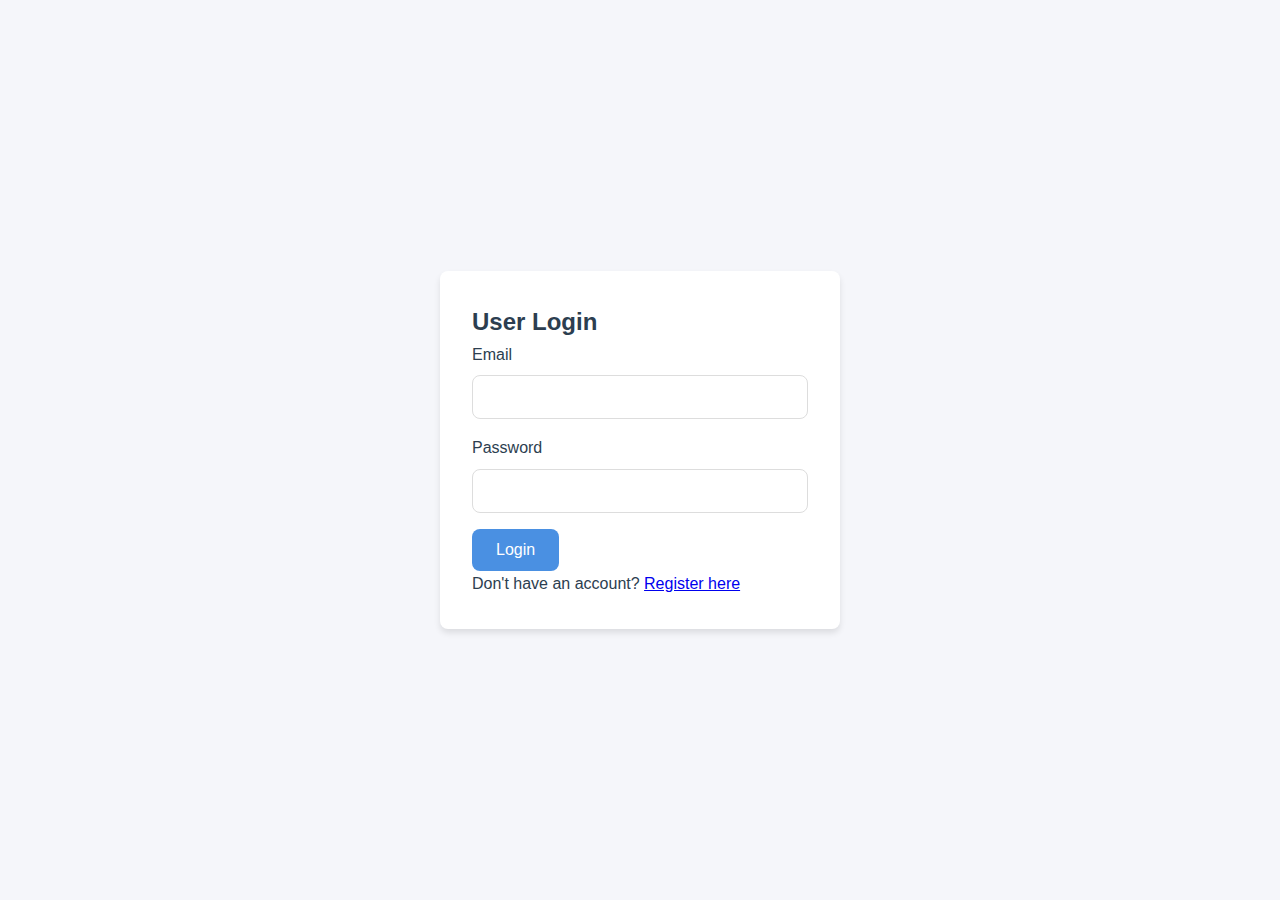
<file: dashboard.html>
<!DOCTYPE html>
<html lang="en">
<head>
    <meta charset="UTF-8">
    <meta name="viewport" content="width=device-width, initial-scale=1.0">
    <title>Dashboard - MediConnect</title>
    <link rel="stylesheet" href="style.css">
</head>
<body>
    <div class="dashboard-container">
        <nav class="dashboard-nav">
            <div class="logo">MediConnect</div>
            <ul>
                <li><a href="#" onclick="showProfile()">Profile</a></li>
                <li><a href="#" onclick="showSymptomChecker()">Check Symptoms</a></li>
                <li><a href="#" onclick="logout()">Logout</a></li>
            </ul>
        </nav>

        <div id="welcomePopup" class="popup">
            <div class="popup-content">
                <h3>Welcome to MediConnect!</h3>
                <p>Please complete your profile to help us provide better healthcare recommendations.</p>
                <button onclick="closePopup()" class="btn">Got it!</button>
            </div>
        </div>

        <div id="profileSection" class="section">
            <h2>Profile Information</h2>
            <form id="profileForm" onsubmit="return saveProfile(event)">
                <div class="form-group">
                    <label for="fullName">Full Name</label>
                    <input type="text" id="fullName" required>
                </div>
                <div class="form-group">
                    <label for="age">Age</label>
                    <input type="number" id="age" required>
                </div>
                <div class="form-group">
                    <label for="gender">Gender</label>
                    <select id="gender" required>
                        <option value="">Select Gender</option>
                        <option value="male">Male</option>
                        <option value="female">Female</option>
                        <option value="other">Other</option>
                    </select>
                </div>
                <div class="form-group">
                    <label for="medicalHistory">Medical History</label>
                    <textarea id="medicalHistory" rows="4"></textarea>
                </div>
                <button type="submit" class="btn">Save Profile</button>
            </form>
        </div>

        <div id="symptomSection" class="section hidden">
            <h2>Symptom Checker</h2>
            <form id="symptomForm" onsubmit="return checkSymptoms(event)">
                <div class="symptom-groups">
                    <div class="form-group">
                        <label>Primary Symptoms</label>
                        <div class="checkbox-group">
                            <input type="checkbox" id="fever" name="symptoms" value="fever">
                            <label for="fever">Fever</label>

                            <input type="checkbox" id="cough" name="symptoms" value="cough">
                            <label for="cough">Cough</label>

                            <input type="checkbox" id="headache" name="symptoms" value="headache">
                            <label for="headache">Headache</label>

                            <input type="checkbox" id="fatigue" name="symptoms" value="fatigue">
                            <label for="fatigue">Fatigue</label>
                        </div>
                    </div>
                </div>
                <button type="submit" class="btn">Check Symptoms</button>
            </form>
            <div id="results" class="results hidden">
                <h3>Results</h3>
                <div id="resultContent"></div>
            </div>
        </div>
    </div>
    <script src="dashboard.js"></script>
</body>
</html>
</file>
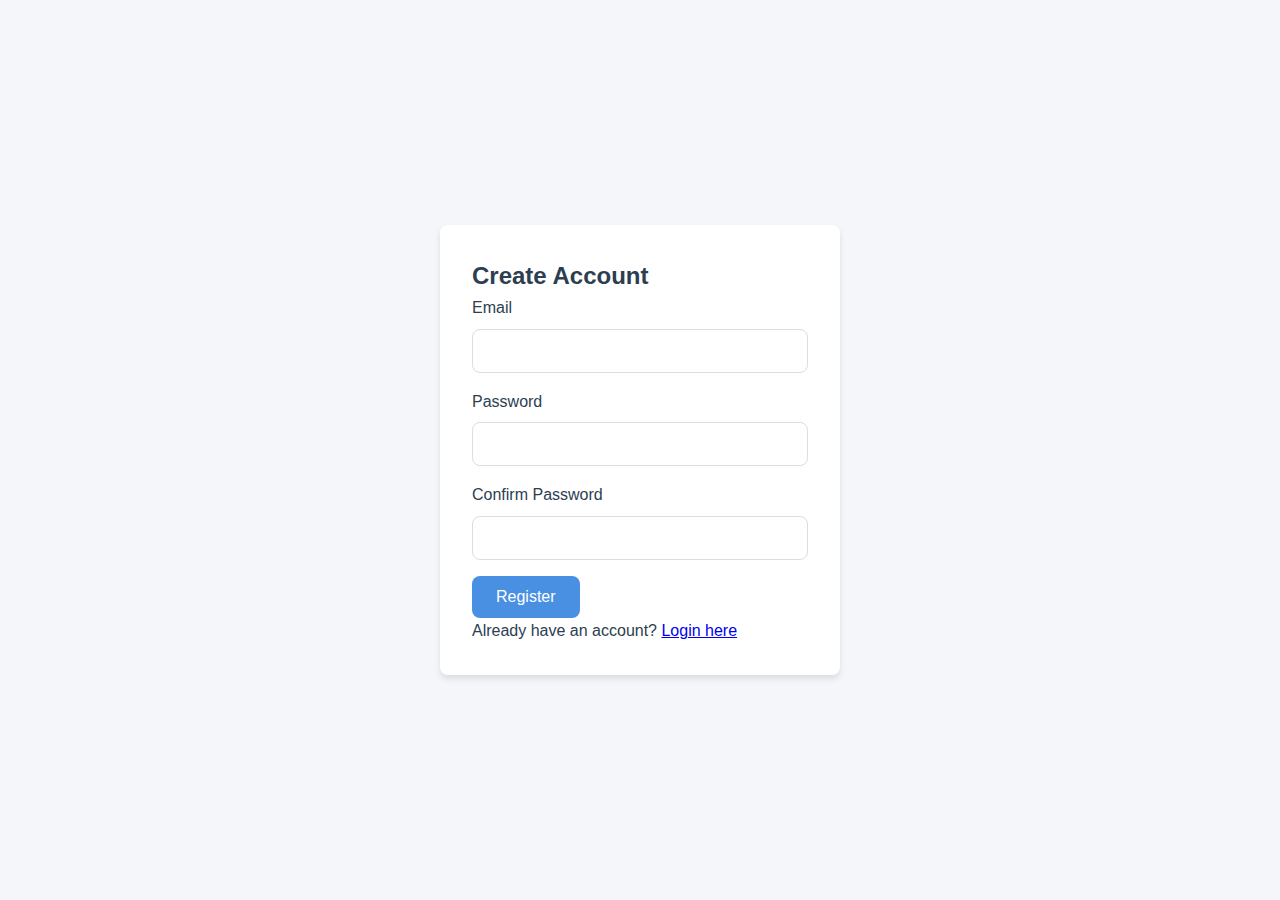
<file: register.html>
<!DOCTYPE html>
<html lang="en">
<head>
    <meta charset="UTF-8">
    <meta name="viewport" content="width=device-width, initial-scale=1.0">
    <title>Register - MediConnect</title>
    <link rel="stylesheet" href="style.css">
</head>
<body>
    <div class="auth-container">
        <div class="auth-box">
            <h2>Create Account</h2>
            <form id="registerForm" onsubmit="return handleRegister(event)">
                <div class="form-group">
                    <label for="regEmail">Email</label>
                    <input type="email" id="regEmail" required>
                </div>
                <div class="form-group">
                    <label for="regPassword">Password</label>
                    <input type="password" id="regPassword" required>
                </div>
                <div class="form-group">
                    <label for="confirmPassword">Confirm Password</label>
                    <input type="password" id="confirmPassword" required>
                </div>
                <button type="submit" class="btn">Register</button>
            </form>
            <p>Already have an account? <a href="user-login.html">Login here</a></p>
        </div>
    </div>
    <script src="auth.js"></script>
</body>
</html>
</file>
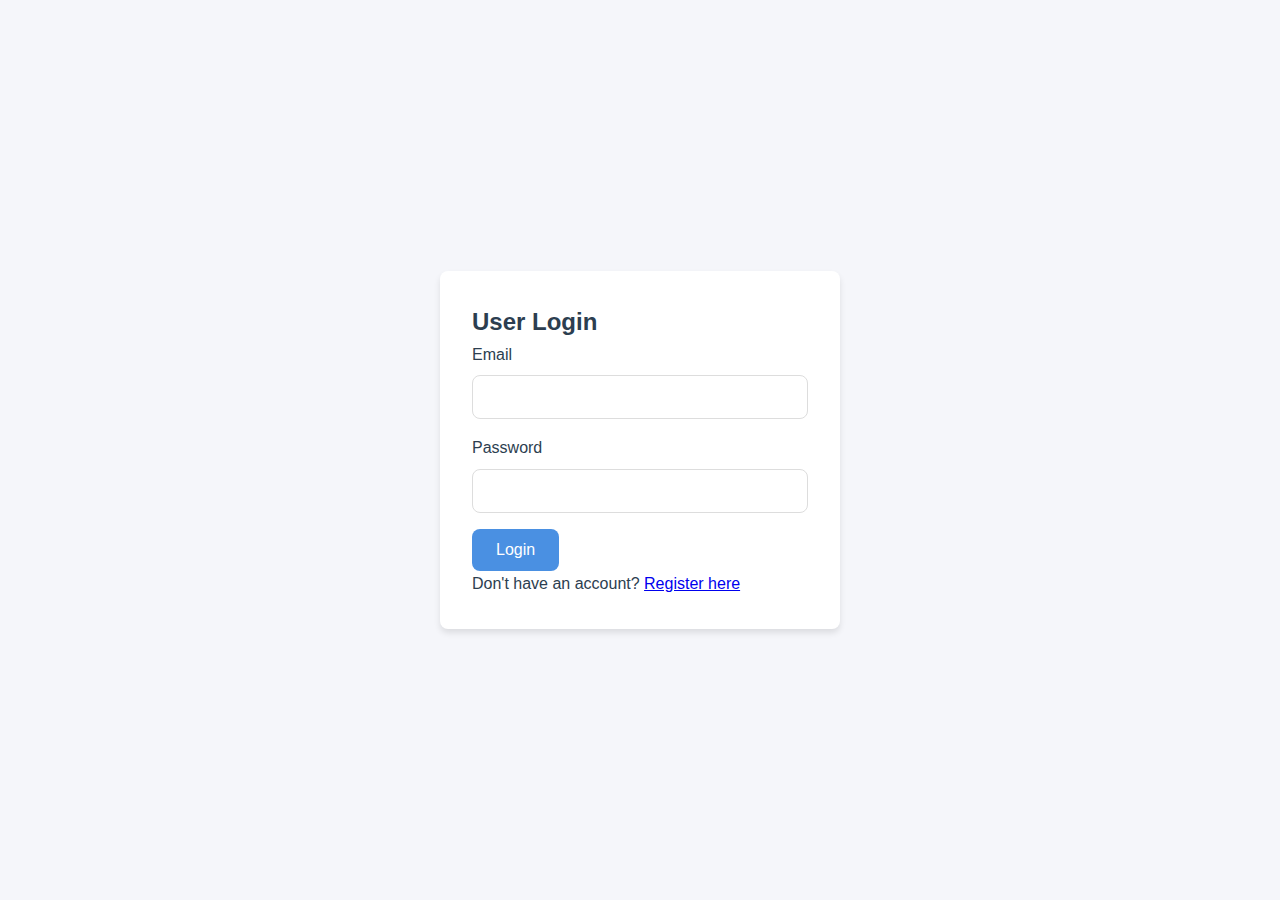
<file: user-login.html>
<!DOCTYPE html>
<html lang="en">
<head>
    <meta charset="UTF-8">
    <meta name="viewport" content="width=device-width, initial-scale=1.0">
    <title>Login - MediConnect</title>
    <link rel="stylesheet" href="style.css">
</head>
<body>
    <div class="auth-container">
        <div class="auth-box">
            <h2>User Login</h2>
            <form id="loginForm" onsubmit="return handleLogin(event)">
                <div class="form-group">
                    <label for="email">Email</label>
                    <input type="email" id="email" required>
                </div>
                <div class="form-group">
                    <label for="password">Password</label>
                    <input type="password" id="password" required>
                </div>
                <button type="submit" class="btn">Login</button>
            </form>
            <p>Don't have an account? <a href="register.html">Register here</a></p>
        </div>
    </div>
    <script src="auth.js"></script>
</body>
</html>
</file>
<file: style.css>
/* Global Styles */
:root {
    --primary-color: #4a90e2;
    --secondary-color: #2c3e50;
    --background-color: #f5f6fa;
    --text-color: #2c3e50;
    --border-radius: 8px;
}

* {
    margin: 0;
    padding: 0;
    box-sizing: border-box;
}

body {
    font-family: 'Segoe UI', Tahoma, Geneva, Verdana, sans-serif;
    line-height: 1.6;
    color: var(--text-color);
    background-color: var(--background-color);
}

/* Navigation */
nav {
    background-color: white;
    padding: 1rem 2rem;
    box-shadow: 0 2px 4px rgba(0,0,0,0.1);
    display: flex;
    justify-content: space-between;
    align-items: center;
}

.logo {
    font-size: 1.5rem;
    font-weight: bold;
    color: var(--primary-color);
}

nav ul {
    display: flex;
    list-style: none;
    gap: 2rem;
}

nav a {
    text-decoration: none;
    color: var(--text-color);
    font-weight: 500;
}

/* Welcome Page */
.welcome-container {
    min-height: 100vh;
}

.hero {
    text-align: center;
    padding: 4rem 2rem;
    background: linear-gradient(135deg, #667eea 0%, #764ba2 100%);
    color: white;
}

.hero h1 {
    font-size: 3rem;
    margin-bottom: 1rem;
}

.login-options {
    margin-top: 2rem;
    display: flex;
    gap: 1rem;
    justify-content: center;
}

/* Auth Pages */
.auth-container {
    min-height: 100vh;
    display: flex;
    align-items: center;
    justify-content: center;
    padding: 2rem;
}

.auth-box {
    background: white;
    padding: 2rem;
    border-radius: var(--border-radius);
    box-shadow: 0 4px 6px rgba(0,0,0,0.1);
    width: 100%;
    max-width: 400px;
}

/* Forms */
.form-group {
    margin-bottom: 1rem;
}

label {
    display: block;
    margin-bottom: 0.5rem;
    font-weight: 500;
}

input, select, textarea {
    width: 100%;
    padding: 0.75rem;
    border: 1px solid #ddd;
    border-radius: var(--border-radius);
    font-size: 1rem;
}

/* Buttons */
.btn {
    background-color: var(--primary-color);
    color: white;
    padding: 0.75rem 1.5rem;
    border: none;
    border-radius: var(--border-radius);
    cursor: pointer;
    font-size: 1rem;
    transition: background-color 0.3s;
}

.btn:hover {
    background-color: #357abd;
}

.btn.disabled {
    background-color: #ccc;
    cursor: not-allowed;
}

/* Dashboard */
.dashboard-container {
    min-height: 100vh;
}

.dashboard-nav {
    background-color: white;
    padding: 1rem 2rem;
    box-shadow: 0 2px 4px rgba(0,0,0,0.1);
}

.section {
    max-width: 800px;
    margin: 2rem auto;
    padding: 2rem;
    background: white;
    border-radius: var(--border-radius);
    box-shadow: 0 2px 4px rgba(0,0,0,0.1);
}

/* Popup */
.popup {
    position: fixed;
    top: 0;
    left: 0;
    width: 100%;
    height: 100%;
    background: rgba(0,0,0,0.5);
    display: flex;
    align-items: center;
    justify-content: center;
    z-index: 1000;
}

.popup-content {
    background: white;
    padding: 2rem;
    border-radius: var(--border-radius);
    max-width: 400px;
    text-align: center;
}

/* Utility Classes */
.hidden {
    display: none;
}

/* Symptom Checker */
.symptom-groups {
    margin-bottom: 2rem;
}

.checkbox-group {
    display: grid;
    grid-template-columns: repeat(auto-fill, minmax(150px, 1fr));
    gap: 1rem;
    margin-top: 0.5rem;
}

.checkbox-group input[type="checkbox"] {
    width: auto;
    margin-right: 0.5rem;
}

.results {
    margin-top: 2rem;
    padding: 1rem;
    border: 1px solid #ddd;
    border-radius: var(--border-radius);
}

/* About Section */
.about {
    padding: 4rem 2rem;
    background: white;
}

.about-content {
    max-width: 1200px;
    margin: 0 auto;
    display: grid;
    grid-template-columns: 1fr 1fr;
    gap: 2rem;
    align-items: center;
}

.about-image {
    background: url('https://img.freepik.com/free-vector/medical-healthcare-protection-illustration_1284-54531.jpg?w=740&t=st=1709653847~exp=1709654447~hmac=5e9f0c6f0b5a9f9f9f0c6f0b5a9f9f9f0c6f0b5a9f9f9f0c6f0b5a9f9f9f0c') center/cover;
    height: 400px;
    border-radius: var(--border-radius);
}
#element{
    font-size: 2rem;
}
</file>
